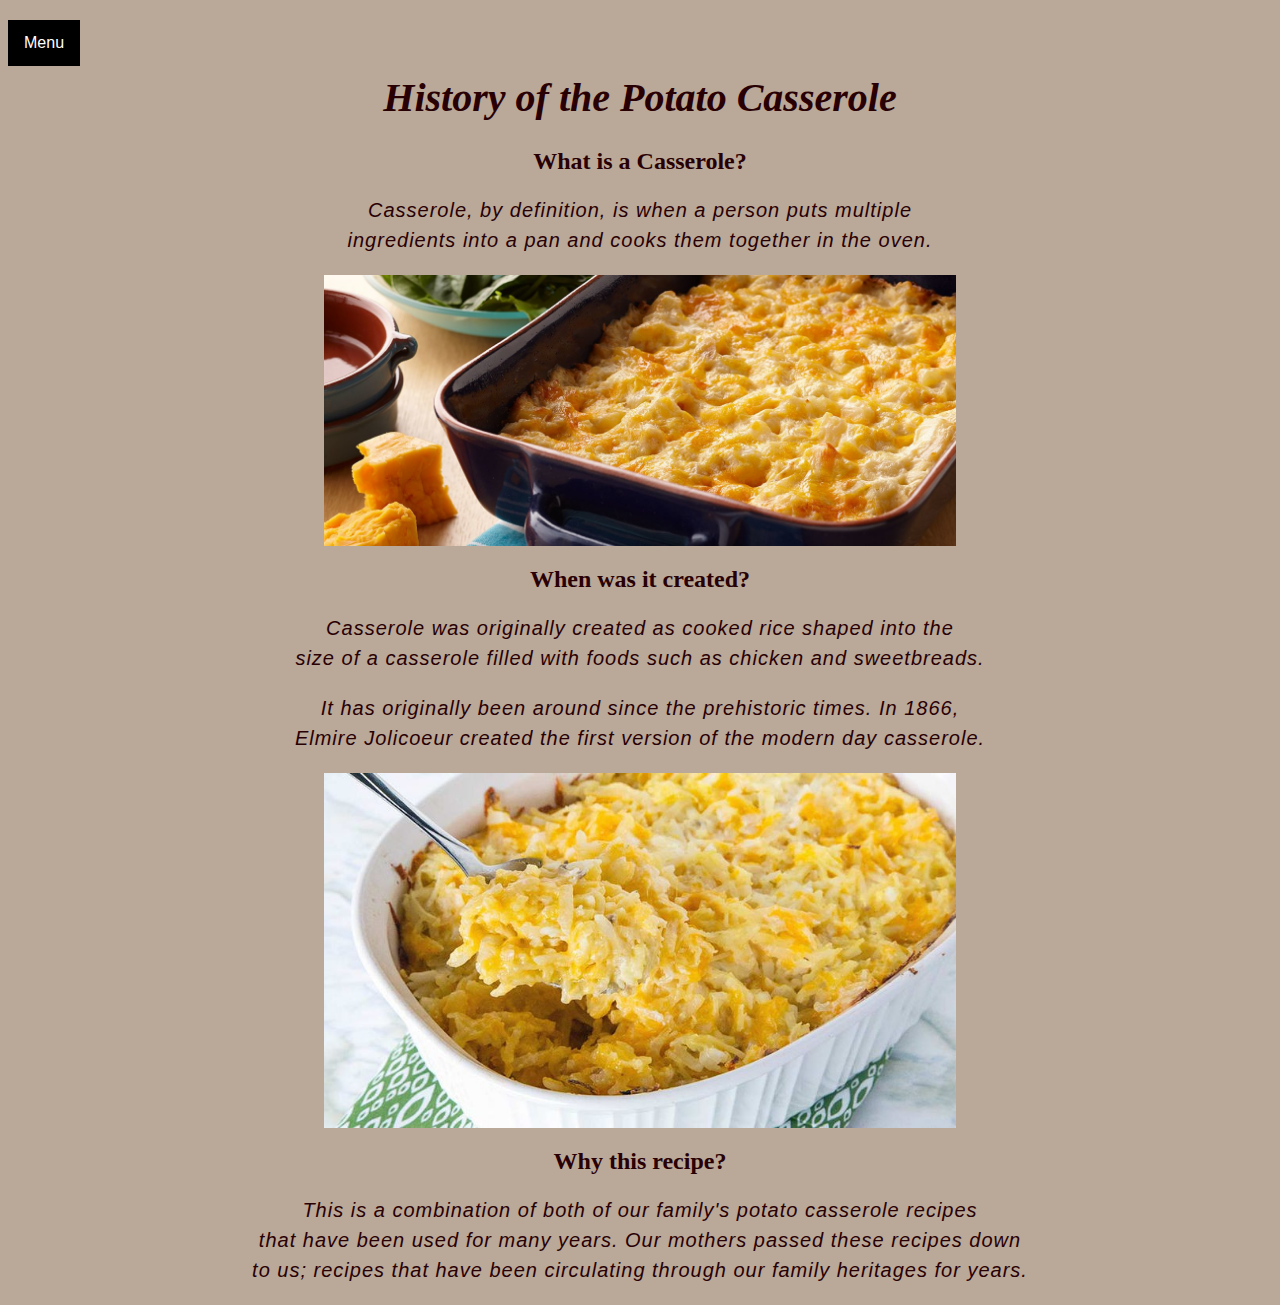
<file: index.html>
<!DOCTYPE html>
<html>
<head>
		<link rel="stylesheet" type="text/css" href="style.css">
	<title> Home </title>
	  <div class="dropdown">
    <button class="dropbtn">Menu 
      <i class="fa fa-caret-down"></i>
    </button>
    <div class="dropdown-content">
      <a href="index.html">Home/History</a>
      <a href="instructions.html">Instructions</a>
      <a href="testimonials.html">Testimonials</a>
    </div>
  </div> 
</div>

</head>
	<body class="history">
		<h2 class="his"> History </h1>
		<h1 class="mid drk"> <i> History of the Potato Casserole </i> </h1>
		<h2 class="mid drk"> What is a Casserole? </h2>
		<p class="mid drk"> <i> Casserole, by definition, is when a person puts multiple <br> ingredients into a pan and cooks them together in the oven. </i> </p>
		<div class="container-fluid">
			<div class="row">
			<div class="col-sm-12">
		<img src="img/casserole.jpg" height="50%" width="50%" class="center">
			</div>
			</div>
		</div>
		<h2 class="mid drk"> When was it created? </h2>
		<p class="mid drk"> <i> Casserole was originally created as cooked rice shaped into the <br> size of a casserole filled with foods such as chicken and sweetbreads. </i> </p>
		<p class="mid drk"> <i> It has originally been around since the prehistoric times. In 1866, <br> Elmire Jolicoeur created the first version of the modern day casserole. </i> </p>
		<img src="img/cass.jpg" height="50%" width="50%" class="center">
		<h2 class="mid drk"> Why this recipe? </h2>
		<div class="row">
			<div class="col-sm-6">
		<p class="mid drk"> <i> This is a combination of both of our family's potato casserole recipes <br> that have been used for many years. Our mothers passed these recipes down <br> to us; recipes that have been circulating through our family heritages for years. </i> </p>
			</div>
		</div>
</body>
</html>
</file>
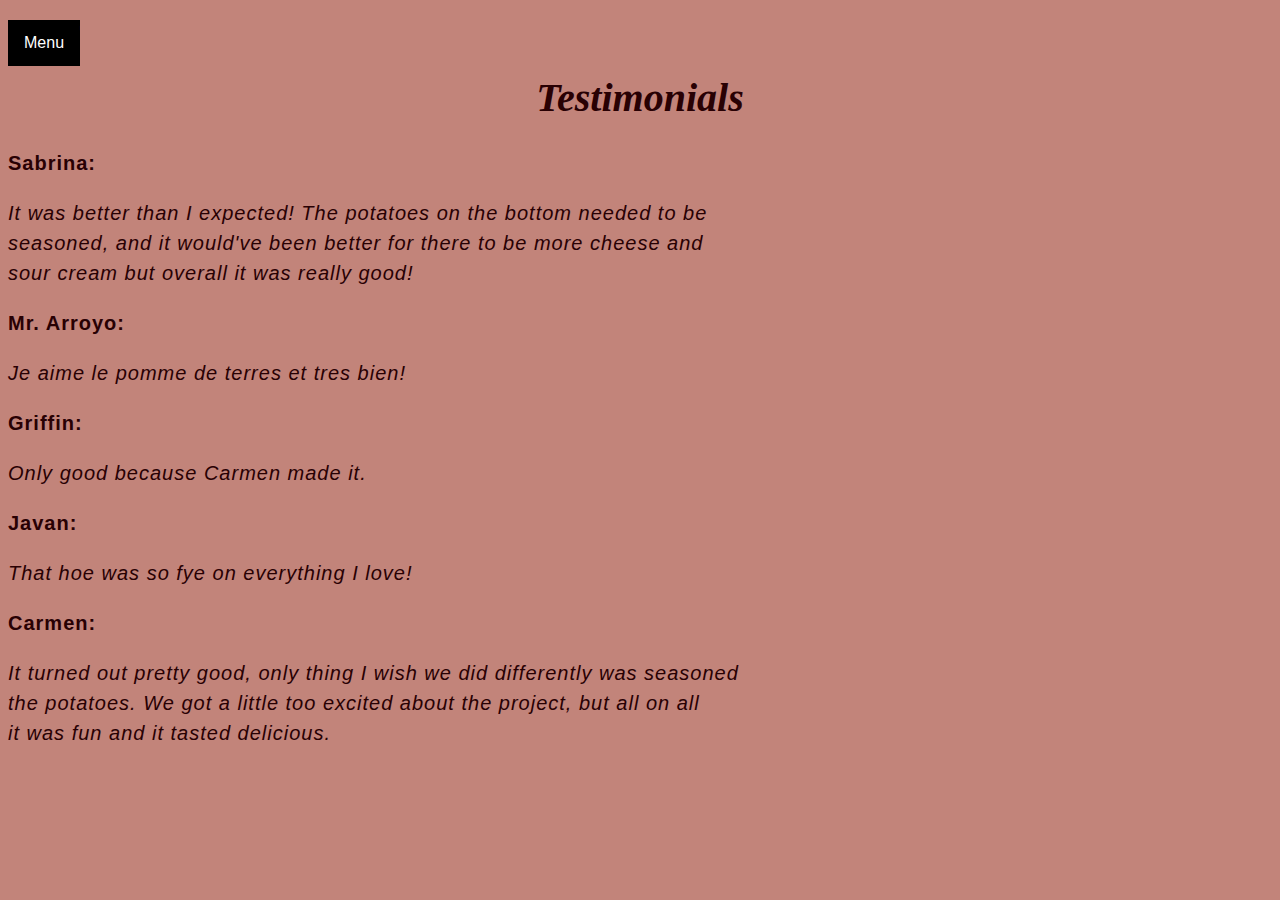
<file: testimonials.html>
<!DOCTYPE html>
<html>
<head>
	<link rel="stylesheet" type="text/css" href="style.css">
	<title> Testimonials </title>
  <div class="dropdown">
    <button class="dropbtn">Menu 
      <i class="fa fa-caret-down"></i>
    </button>
    <div class="dropdown-content">
      <a href="index.html">Home/History</a>
      <a href="instructions.html">Instructions</a>
      <a href="testimonials.html">Testimonials</a>
    </div>
  </div> 
</div>
</head>
<body class="testimonials">
	<h2 class="pnk"> Testimonials </h1>
	<h1 class="mid drk"> <i> Testimonials </i> </h1>
	<p class="drk"> <b> Sabrina: </b> </p>
	<p class="drk"> <i> It was better than I expected! The potatoes on the bottom needed to be <br> seasoned, and it would've been better for there to be more cheese and <br> sour cream but overall it was really good! </i> </p>
	<p class="drk"> <b> Mr. Arroyo: </b> </p>
	<p class="drk"> <i> Je aime le pomme de terres et tres bien! </i> </p>
	<p class="drk"> <b> Griffin: </b> </p>
	<p class="drk"> <i> Only good because Carmen made it. </i> </p>
	<p class="drk"> <b> Javan: </b> </p>
	<p class="drk"> <i> That hoe was so fye on everything I love! </i> </p>
	<p class="drk"> <b> Carmen: </b> </p>
	<p class="drk"> <i> It turned out pretty good, only thing I wish we did differently was seasoned <br> the potatoes. We got a little too excited about the project, but all on all <br> it was fun and it tasted delicious. </i> </p>
</body>
</html>
</file>
<file: style.css>
h1 {
	font-family: 'Merriweather', serif;
	font-size: 40px;
}

p {
	font-family: 'Raleway', sans-serif;
	font-size: 20px;
	letter-spacing: 1px;
	line-height: 150%
}

.center {
  display: block;
  margin-left: auto;
  margin-right: auto;
  width: 50%;
}

.history {
	background-color: #BAA898;
}

.mid {
	text-align: center;
}

.drk {
	color: #280003;
}

.instructions {
	background-color: #EEE0CB
}

.testimonials {
	background-color: #C2847A
}

.pnk {
	color: #C2847A;
}


.dropdown {
  float: left;
  overflow: hidden;
}

.pry {
	color: #EEE0CB;
}

.his {
	color: #BAA898;
}


.dropdown .dropbtn {
  font-size: 16px; 
  border: none;
  outline: none;
  color: white;
  padding: 14px 16px;
  background-color: black;
  font-family: 'Raleway', sans-serif; 
  margin: 0; 
}

.navbar a:hover, .dropdown:hover .dropbtn {
  background-color: #280003;
}

.dropdown-content {
  display: none;
  position: absolute;
  background-color: #f9f9f9;
  min-width: 160px;
  box-shadow: 0px 8px 16px 0px rgba(0,0,0,0.2);
  z-index: 1;
}

.dropdown-content a {
  float: none;
  color: black;
  padding: 12px 16px;
  text-decoration: none;
  display: block;
  text-align: left;
}

.dropdown-content a:hover {
  background-color: #ddd;
}

.dropdown:hover .dropdown-content {
  display: block;
}
</file>
